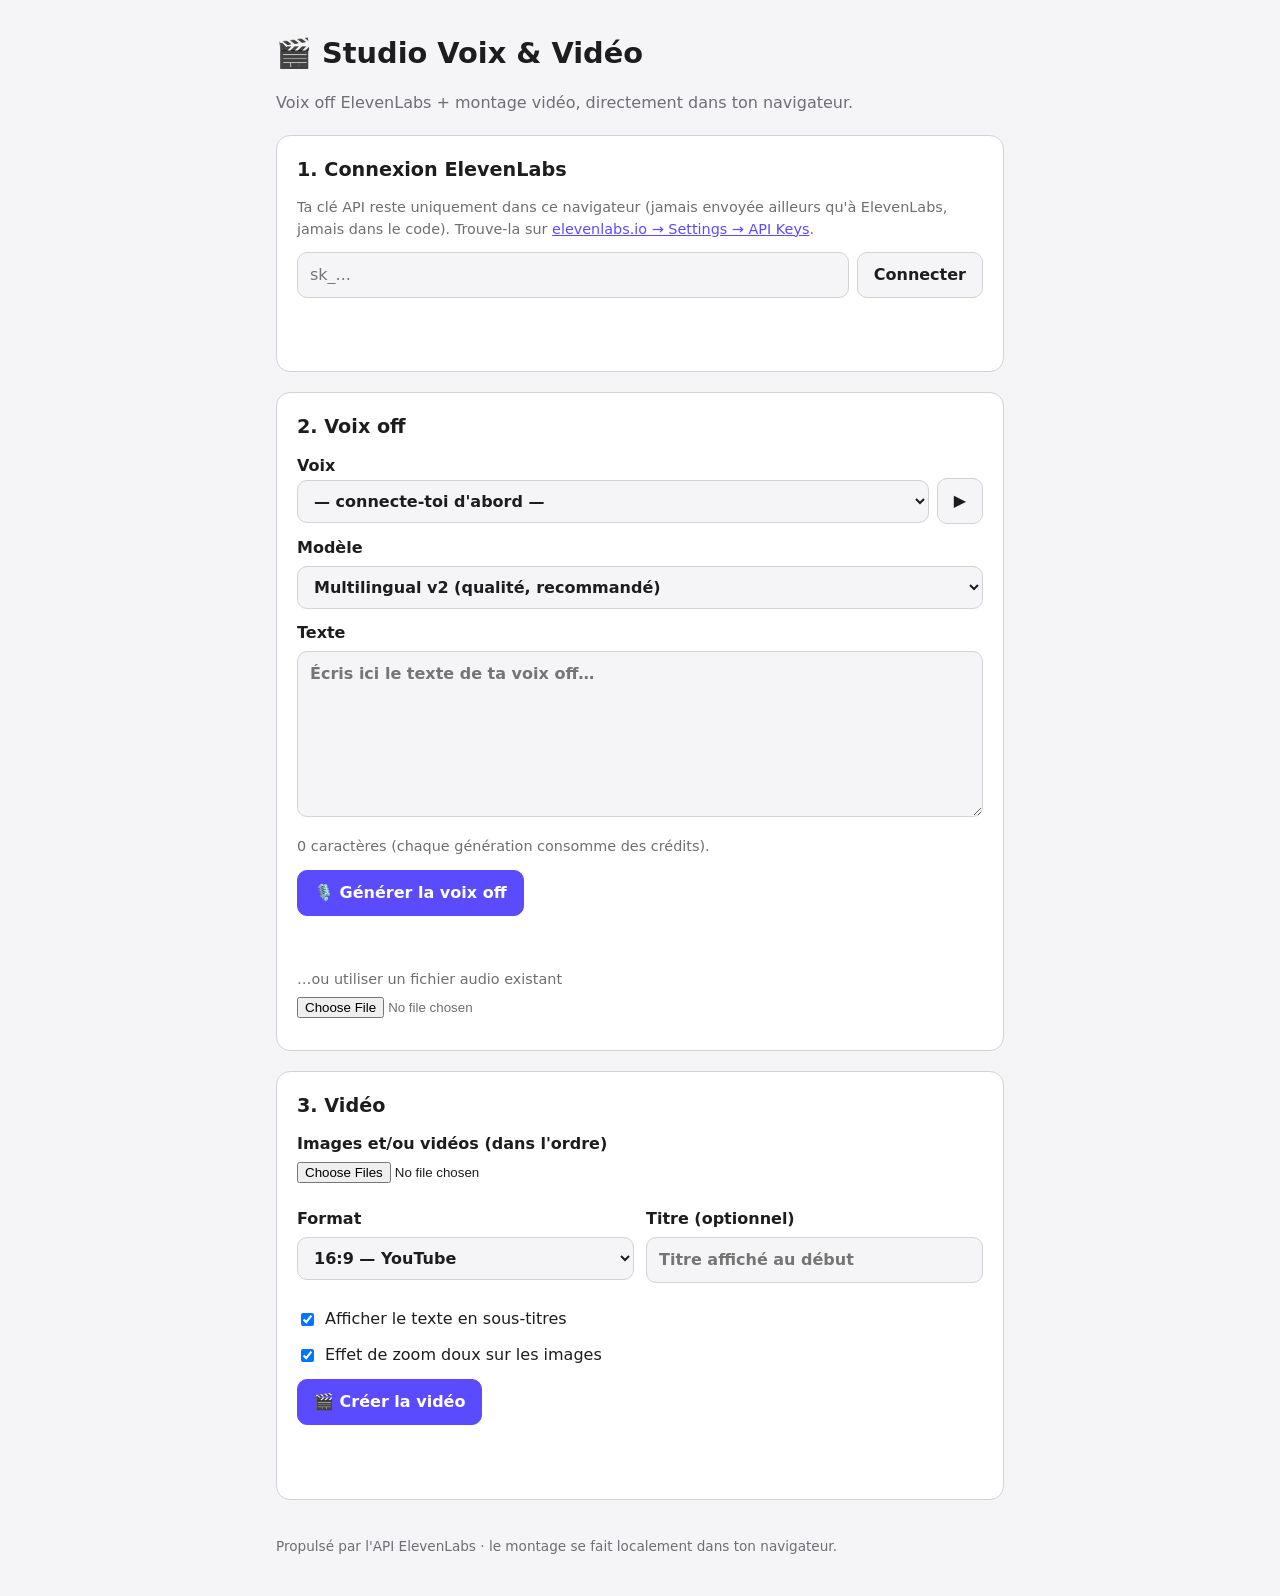
<file: index.html>
<!doctype html>
<html lang="fr">
<head>
  <meta charset="utf-8">
  <meta name="viewport" content="width=device-width, initial-scale=1">
  <title>Studio Voix & Vidéo</title>
  <link rel="stylesheet" href="style.css">
</head>
<body>
  <header>
    <h1>🎬 Studio Voix &amp; Vidéo</h1>
    <p class="sub">Voix off ElevenLabs + montage vidéo, directement dans ton navigateur.</p>
  </header>

  <main>
    <!-- 1. Clé API -->
    <section class="card">
      <h2>1. Connexion ElevenLabs</h2>
      <p class="hint">Ta clé API reste uniquement dans ce navigateur (jamais envoyée ailleurs qu'à ElevenLabs, jamais dans le code).
        Trouve-la sur <a href="https://elevenlabs.io/app/settings/api-keys" target="_blank" rel="noopener">elevenlabs.io → Settings → API Keys</a>.</p>
      <div class="row">
        <input id="apiKey" type="password" placeholder="sk_..." autocomplete="off">
        <button id="saveKey">Connecter</button>
      </div>
      <p id="keyStatus" class="status"></p>
    </section>

    <!-- 2. Voix off -->
    <section class="card">
      <h2>2. Voix off</h2>
      <label>Voix
        <div class="row">
          <select id="voice"><option value="">— connecte-toi d'abord —</option></select>
          <button id="previewVoice" class="ghost" title="Écouter un extrait">▶︎</button>
        </div>
      </label>
      <label>Modèle
        <select id="model">
          <option value="eleven_multilingual_v2">Multilingual v2 (qualité, recommandé)</option>
          <option value="eleven_v3">Eleven v3 (expressif, tags comme [excited])</option>
          <option value="eleven_flash_v2_5">Flash v2.5 (rapide, moins cher)</option>
        </select>
      </label>
      <label>Texte
        <textarea id="text" rows="6" placeholder="Écris ici le texte de ta voix off…"></textarea>
      </label>
      <p class="hint"><span id="charCount">0</span> caractères (chaque génération consomme des crédits).</p>
      <button id="generate" class="primary">🎙️ Générer la voix off</button>
      <p id="ttsStatus" class="status"></p>
      <div id="audioBox" hidden>
        <audio id="audio" controls></audio>
        <a id="downloadAudio" class="btn" download="voix-off.mp3">⬇️ Télécharger le MP3</a>
      </div>
      <label class="small">…ou utiliser un fichier audio existant
        <input id="audioFile" type="file" accept="audio/*">
      </label>
    </section>

    <!-- 3. Vidéo -->
    <section class="card">
      <h2>3. Vidéo</h2>
      <label>Images et/ou vidéos (dans l'ordre)
        <input id="media" type="file" accept="image/*,video/*" multiple>
      </label>
      <div id="thumbs" class="thumbs"></div>
      <div class="grid">
        <label>Format
          <select id="format">
            <option value="1920x1080">16:9 — YouTube</option>
            <option value="1080x1920">9:16 — TikTok / Reels / Shorts</option>
            <option value="1080x1080">1:1 — Carré</option>
          </select>
        </label>
        <label>Titre (optionnel)
          <input id="title" type="text" placeholder="Titre affiché au début">
        </label>
      </div>
      <label class="check"><input id="subs" type="checkbox" checked> Afficher le texte en sous-titres</label>
      <label class="check"><input id="kenburns" type="checkbox" checked> Effet de zoom doux sur les images</label>
      <button id="render" class="primary">🎬 Créer la vidéo</button>
      <p id="renderStatus" class="status"></p>
      <canvas id="canvas" width="1920" height="1080"></canvas>
      <div id="videoBox" hidden>
        <video id="output" controls playsinline></video>
        <a id="downloadVideo" class="btn" download="video">⬇️ Télécharger la vidéo</a>
      </div>
    </section>
  </main>

  <footer>Propulsé par l'API ElevenLabs · le montage se fait localement dans ton navigateur.</footer>
  <script src="app.js"></script>
</body>
</html>
</file>
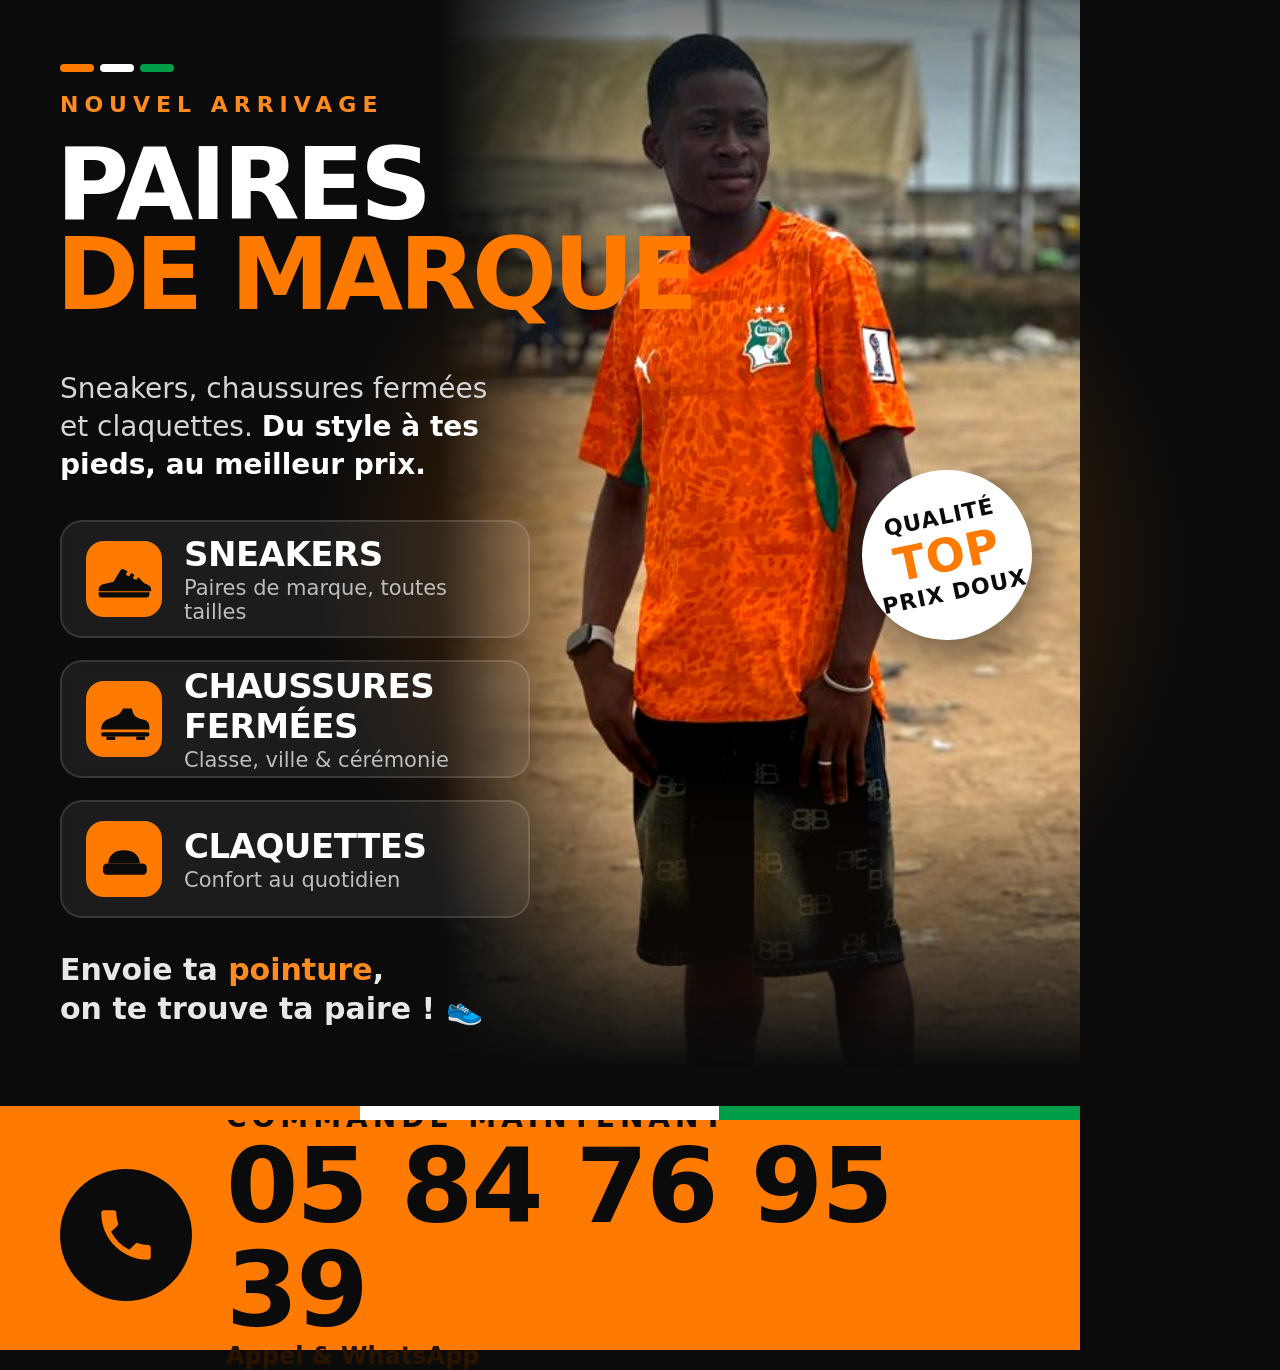
<file: affiche/affiche.html>
<!doctype html><html><head><meta charset="utf-8"><style>
*{margin:0;padding:0;box-sizing:border-box}
body{width:1080px;height:1350px;background:#0b0b0b;font-family:"Inter Display","DejaVu Sans",sans-serif;color:#fff;overflow:hidden;position:relative}
.glow{position:absolute;right:-120px;top:120px;width:900px;height:900px;border-radius:50%;background:radial-gradient(circle,rgba(255,122,0,.55) 0%,rgba(255,122,0,.12) 45%,transparent 70%)}
.photo{position:absolute;right:0;top:0;width:640px;height:1070px;background:url(crop.jpg) center top/cover;
 -webkit-mask-image:linear-gradient(to right,transparent 0%,#000 30%),linear-gradient(to bottom,#000 72%,transparent 100%);
 -webkit-mask-composite:source-in;mask-composite:intersect;filter:contrast(1.08) saturate(1.1)}
.shade{position:absolute;right:0;top:0;width:640px;height:1070px;background:linear-gradient(to bottom,rgba(11,11,11,.55),transparent 22%)}
.flag{position:absolute;left:60px;top:64px;display:flex;gap:6px}
.flag i{width:34px;height:8px;border-radius:4px}
.tag{position:absolute;left:60px;top:92px;font-weight:900;letter-spacing:6px;font-size:22px;color:#ff8a1f}
h1{position:absolute;left:56px;top:140px;font-weight:900;font-size:100px;line-height:.9;letter-spacing:-4px;text-transform:uppercase}
h1 span{color:#ff7a00;display:block}
.sub{position:absolute;left:60px;top:370px;width:430px;font-size:28px;line-height:1.35;color:#d6d6d6;font-weight:500}
.sub b{color:#fff}
.cards{position:absolute;left:60px;top:520px;display:flex;flex-direction:column;gap:22px}
.card{width:470px;height:118px;border-radius:22px;background:rgba(255,255,255,.07);border:2px solid rgba(255,255,255,.12);backdrop-filter:blur(6px);display:flex;align-items:center;gap:22px;padding:0 24px}
.ico{width:76px;height:76px;border-radius:18px;background:#ff7a00;display:grid;place-items:center;flex:none}
.ico svg{width:56px;height:56px;fill:#0b0b0b}
.card h3{font-weight:900;font-size:34px;letter-spacing:-.5px;text-transform:uppercase}
.card p{font-size:21px;color:#bdbdbd;margin-top:2px}
.band{position:absolute;left:0;bottom:0;width:100%;height:230px;background:#ff7a00;display:flex;align-items:center;padding:0 60px;gap:34px}
.band:before{content:"";position:absolute;left:0;top:-14px;width:100%;height:14px;background:linear-gradient(90deg,#ff7a00 0 33.3%,#fff 33.3% 66.6%,#009e49 66.6%)}
.phone{width:132px;height:132px;border-radius:50%;background:#0b0b0b;display:grid;place-items:center;flex:none}
.phone svg{width:66px;height:66px;fill:#ff7a00}
.cta small{display:block;font-weight:900;font-size:28px;letter-spacing:5px;color:#0b0b0b;text-transform:uppercase}
.cta strong{display:block;font-weight:900;font-size:104px;letter-spacing:-2px;color:#0b0b0b;line-height:1}
.cta em{font-style:normal;font-size:24px;font-weight:600;color:#2a1400}
.stamp{position:absolute;right:48px;top:470px;width:170px;height:170px;border-radius:50%;background:#fff;color:#0b0b0b;display:grid;place-items:center;text-align:center;transform:rotate(-12deg);box-shadow:0 18px 40px rgba(0,0,0,.45);font-weight:900;line-height:1}
.stamp div{font-size:22px;letter-spacing:1px}.stamp b{display:block;font-size:46px;color:#ff7a00;margin:4px 0}
.hint{position:absolute;left:60px;top:950px;font-size:30px;line-height:1.3;font-weight:600;color:#e8e8e8}.hint b{color:#ff8a1f}
</style></head><body>
<div class="glow"></div><div class="photo"></div><div class="shade"></div>
<div class="flag"><i style="background:#ff7a00"></i><i style="background:#fff"></i><i style="background:#009e49"></i></div>
<div class="tag">NOUVEL ARRIVAGE</div>
<h1>Paires<span>de marque</span></h1>
<div class="sub">Sneakers, chaussures fermées et claquettes. <b>Du style à tes pieds, au meilleur prix.</b></div>
<div class="stamp"><div>QUALITÉ<b>TOP</b>PRIX DOUX</div></div>
<div class="cards">
 <div class="card"><div class="ico"><svg viewBox="0 0 64 64"><path d="M3 44c0-3 2-5 5-6l12-3 8-13c1-1 2-2 4-1l4 2-2 4 4 2 2-4 4 2-2 4 4 2 2-3c4 3 6 7 10 8l2 1c2 1 3 3 3 5v2H3z"/><path d="M3 47h58v3c0 2-1 3-3 3H6c-2 0-3-1-3-3z"/></svg></div><div><h3>Sneakers</h3><p>Paires de marque, toutes tailles</p></div></div>
 <div class="card"><div class="ico"><svg viewBox="0 0 64 64"><path d="M6 44c0-6 3-10 8-12l10-4c2-1 4-3 5-5l2-3h10l1 4c1 4 5 7 9 8l5 1c3 1 5 4 5 8v3H6z"/><rect x="6" y="47" width="55" height="5" rx="2"/><rect x="12" y="52" width="10" height="4"/><rect x="46" y="52" width="10" height="4"/></svg></div><div><h3>Chaussures fermées</h3><p>Classe, ville &amp; cérémonie</p></div></div>
 <div class="card"><div class="ico"><svg viewBox="0 0 64 64"><path d="M8 42c0-3 2-5 5-5h40c3 0 5 2 5 5v4c0 2-2 4-4 4H12c-2 0-4-2-4-4z"/><path d="M14 37c0-8 6-15 18-15s18 7 18 15z"/></svg></div><div><h3>Claquettes</h3><p>Confort au quotidien</p></div></div>
</div>
<div class="hint">Envoie ta <b>pointure</b>,<br>on te trouve ta paire ! 👟</div>
<div class="band">
 <div class="phone"><svg viewBox="0 0 24 24"><path d="M6.6 10.8a15.1 15.1 0 0 0 6.6 6.6l2.2-2.2c.3-.3.7-.4 1-.2 1.1.4 2.3.6 3.6.6.6 0 1 .4 1 1V20c0 .6-.4 1-1 1A17 17 0 0 1 3 4c0-.6.4-1 1-1h3.5c.6 0 1 .4 1 1 0 1.3.2 2.5.6 3.6.1.3 0 .7-.2 1z"/></svg></div>
 <div class="cta"><small>Commande maintenant</small><strong>05 84 76 95 39</strong><em>Appel &amp; WhatsApp</em></div>
</div>
</body></html>
</file>
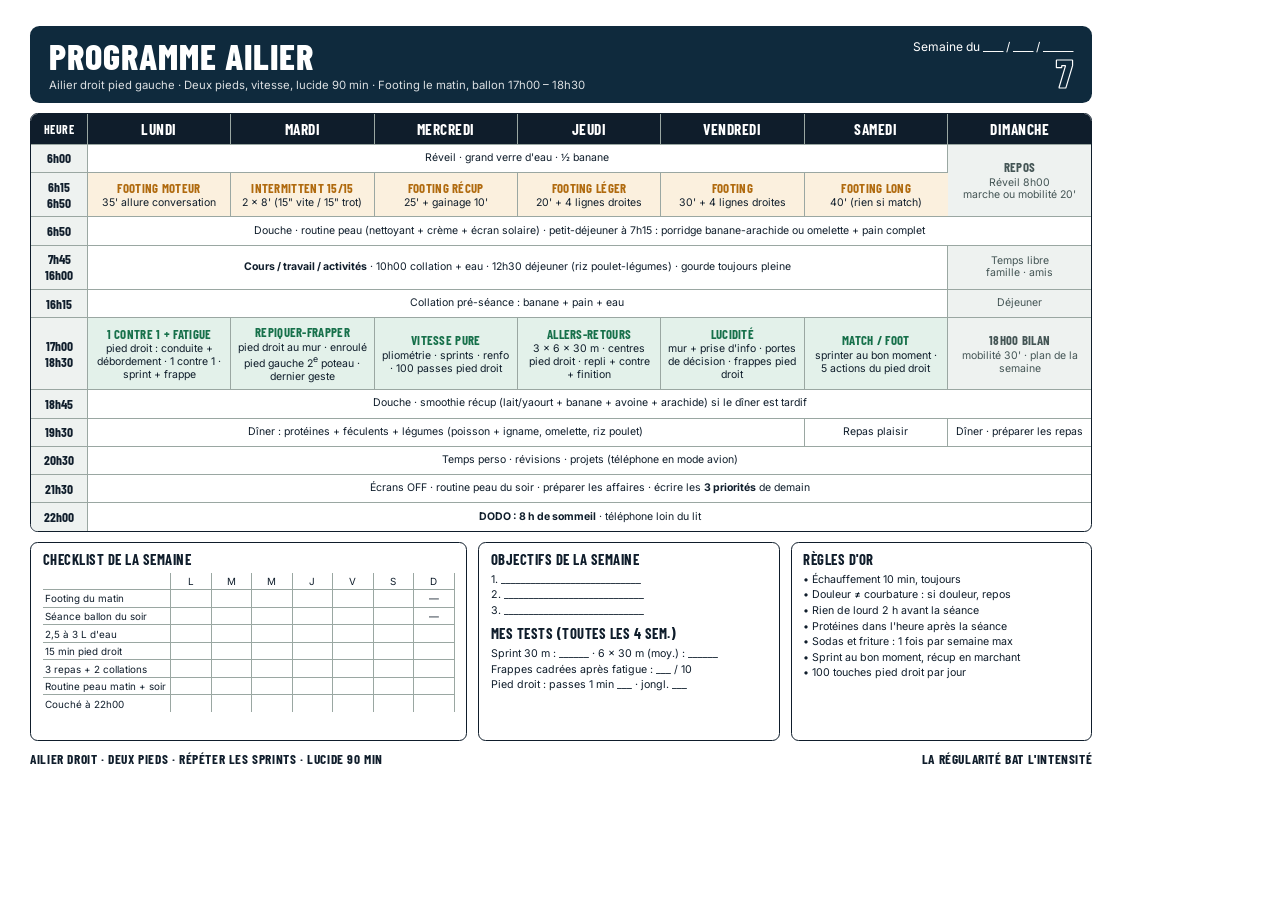
<file: emploi-du-temps/emploi-du-temps.html>
<!doctype html><html lang="fr"><head><meta charset="utf-8"><title>Programme Ailier</title>
<link rel="stylesheet" href="https://fonts.googleapis.com/css2?family=Barlow+Condensed:wght@600;700;800&family=Inter:wght@400;500;600;700&display=swap">
<style>
@page{size:A4 landscape;margin:0}
*{box-sizing:border-box;margin:0;padding:0}
:root{--ink:#0f1d2b;--band:#0f2a3d;--pitch:#16704a;--pitchs:#e3f1ea;--amber:#b06a0e;--ambers:#fbf0de;--line:#9aa7a2;--soft:#eef2f0}
body{width:297mm;height:210mm;padding:7mm 8mm;font-family:Inter,Arial,sans-serif;color:var(--ink);background:#fff;display:flex;flex-direction:column;gap:2.6mm}
.d{font-family:"Barlow Condensed","Arial Narrow",sans-serif;text-transform:uppercase;letter-spacing:.4px}
.top{background:var(--band);color:#fff;border-radius:2.5mm;padding:3mm 5mm;display:flex;justify-content:space-between;align-items:center}
.top h1{font:800 27pt "Barlow Condensed",sans-serif;text-transform:uppercase;letter-spacing:1px;line-height:1}
.top .sub{font-size:8.5pt;opacity:.85;margin-top:1mm}
.top .right{text-align:right;font-size:9pt}
.top .num{font:800 30pt "Barlow Condensed",Arial,sans-serif;-webkit-text-stroke:1.2px #fff;color:transparent;line-height:.9}
table{width:100%;border-collapse:separate;border-spacing:0;table-layout:fixed;border:1.2px solid var(--ink);border-radius:2mm;overflow:hidden}
th,td{border-right:1px solid var(--line);border-bottom:1px solid var(--line);padding:1.5mm 1.6mm;font-size:7.9pt;vertical-align:middle;text-align:center;line-height:1.22}
th:last-child,td:last-child{border-right:0}
tr:last-child td{border-bottom:0}
th{background:var(--ink);color:#fff;font:700 11.5pt "Barlow Condensed",Arial,sans-serif;text-transform:uppercase;letter-spacing:.5px;padding:1.6mm}
td.h{font:700 10pt "Barlow Condensed",Arial,sans-serif;width:15mm;background:var(--soft)}
td.run{background:var(--ambers)}
td.ball{background:var(--pitchs)}
td.rest{background:var(--soft);color:#455}
td b.k{display:block;font:700 9.6pt "Barlow Condensed",Arial,sans-serif;text-transform:uppercase;letter-spacing:.3px;margin-bottom:.4mm}
td.run b.k{color:var(--amber)} td.ball b.k{color:var(--pitch)}
.bottom{display:grid;grid-template-columns:1.45fr 1fr 1fr;gap:3mm;flex:1}
.box{border:1.2px solid var(--ink);border-radius:2mm;padding:2mm 3mm;font-size:8pt}
.box h2{font:700 11pt "Barlow Condensed",Arial,sans-serif;text-transform:uppercase;letter-spacing:.5px;margin-bottom:1.2mm}
.box li{list-style:none;margin:.7mm 0}
.chk{border:0;border-radius:0}
.chk td{font-size:7.4pt;padding:.6mm;border-right:1px solid var(--line);border-bottom:1px solid var(--line)}
.chk td:first-child{text-align:left;width:34mm}
.foot{display:flex;justify-content:space-between;font:700 10pt "Barlow Condensed",Arial,sans-serif;text-transform:uppercase;letter-spacing:.6px}
</style></head><body>
<div class="top"><div><h1>Programme Ailier</h1><div class="sub">Ailier droit pied gauche · Deux pieds, vitesse, lucide 90 min · Footing le matin, ballon 17h00 – 18h30</div></div>
<div class="right">Semaine du ____ / ____ / ______<br><span class="num">7</span></div></div>
<table>
<tr><th style="width:15mm;font-size:9pt">Heure</th><th>Lundi</th><th>Mardi</th><th>Mercredi</th><th>Jeudi</th><th>Vendredi</th><th>Samedi</th><th>Dimanche</th></tr>
<tr><td class="h">6h00</td><td colspan="6">Réveil · grand verre d'eau · ½ banane</td><td class="rest" rowspan="2"><b class="k">Repos</b>Réveil 8h00<br>marche ou mobilité 20'</td></tr>
<tr><td class="h">6h15<br>6h50</td>
<td class="run"><b class="k">Footing moteur</b>35' allure conversation</td>
<td class="run"><b class="k">Intermittent 15/15</b>2 × 8' (15" vite / 15" trot)</td>
<td class="run"><b class="k">Footing récup</b>25' + gainage 10'</td>
<td class="run"><b class="k">Footing léger</b>20' + 4 lignes droites</td>
<td class="run"><b class="k">Footing</b>30' + 4 lignes droites</td>
<td class="run"><b class="k">Footing long</b>40' (rien si match)</td></tr>
<tr><td class="h">6h50</td><td colspan="7">Douche · routine peau (nettoyant + crème + écran solaire) · petit-déjeuner à 7h15 : porridge banane-arachide ou omelette + pain complet</td></tr>
<tr><td class="h">7h45<br>16h00</td><td colspan="6"><b>Cours / travail / activités</b> · 10h00 collation + eau · 12h30 déjeuner (riz poulet-légumes) · gourde toujours pleine</td><td class="rest">Temps libre<br>famille · amis</td></tr>
<tr><td class="h">16h15</td><td colspan="6">Collation pré-séance : banane + pain + eau</td><td class="rest">Déjeuner</td></tr>
<tr><td class="h">17h00<br>18h30</td>
<td class="ball"><b class="k">1 contre 1 + fatigue</b>pied droit : conduite + débordement · 1 contre 1 · sprint + frappe</td>
<td class="ball"><b class="k">Repiquer-frapper</b>pied droit au mur · enroulé pied gauche 2<sup>e</sup> poteau · dernier geste</td>
<td class="ball"><b class="k">Vitesse pure</b>pliométrie · sprints · renfo · 100 passes pied droit</td>
<td class="ball"><b class="k">Allers-retours</b>3 × 6 × 30 m · centres pied droit · repli + contre + finition</td>
<td class="ball"><b class="k">Lucidité</b>mur + prise d'info · portes de décision · frappes pied droit</td>
<td class="ball"><b class="k">Match / foot</b>sprinter au bon moment · 5 actions du pied droit</td>
<td class="rest"><b class="k">18h00 Bilan</b>mobilité 30' · plan de la semaine</td></tr>
<tr><td class="h">18h45</td><td colspan="7">Douche · smoothie récup (lait/yaourt + banane + avoine + arachide) si le dîner est tardif</td></tr>
<tr><td class="h">19h30</td><td colspan="5">Dîner : protéines + féculents + légumes (poisson + igname, omelette, riz poulet)</td><td>Repas plaisir</td><td>Dîner · préparer les repas</td></tr>
<tr><td class="h">20h30</td><td colspan="7">Temps perso · révisions · projets (téléphone en mode avion)</td></tr>
<tr><td class="h">21h30</td><td colspan="7">Écrans OFF · routine peau du soir · préparer les affaires · écrire les <b>3 priorités</b> de demain</td></tr>
<tr><td class="h">22h00</td><td colspan="7"><b>DODO : 8 h de sommeil</b> · téléphone loin du lit</td></tr>
</table>
<div class="bottom">
<div class="box"><h2>Checklist de la semaine</h2>
<table class="chk"><tr><td></td><td>L</td><td>M</td><td>M</td><td>J</td><td>V</td><td>S</td><td>D</td></tr>
<tr><td>Footing du matin</td><td></td><td></td><td></td><td></td><td></td><td></td><td>—</td></tr>
<tr><td>Séance ballon du soir</td><td></td><td></td><td></td><td></td><td></td><td></td><td>—</td></tr>
<tr><td>2,5 à 3 L d'eau</td><td></td><td></td><td></td><td></td><td></td><td></td><td></td></tr>
<tr><td>15 min pied droit</td><td></td><td></td><td></td><td></td><td></td><td></td><td></td></tr>
<tr><td>3 repas + 2 collations</td><td></td><td></td><td></td><td></td><td></td><td></td><td></td></tr>
<tr><td>Routine peau matin + soir</td><td></td><td></td><td></td><td></td><td></td><td></td><td></td></tr>
<tr><td>Couché à 22h00</td><td></td><td></td><td></td><td></td><td></td><td></td><td></td></tr></table></div>
<div class="box"><h2>Objectifs de la semaine</h2><ul><li>1. ____________________________</li><li>2. ____________________________</li><li>3. ____________________________</li></ul>
<h2 style="margin-top:2mm">Mes tests (toutes les 4 sem.)</h2><ul><li>Sprint 30 m : ______ · 6 × 30 m (moy.) : ______</li><li>Frappes cadrées après fatigue : ___ / 10</li><li>Pied droit : passes 1 min ___ · jongl. ___</li></ul></div>
<div class="box"><h2>Règles d'or</h2><ul><li>• Échauffement 10 min, toujours</li><li>• Douleur ≠ courbature : si douleur, repos</li><li>• Rien de lourd 2 h avant la séance</li><li>• Protéines dans l'heure après la séance</li><li>• Sodas et friture : 1 fois par semaine max</li><li>• Sprint au bon moment, récup en marchant</li><li>• 100 touches pied droit par jour</li></ul></div>
</div>
<div class="foot"><span>Ailier droit · deux pieds · répéter les sprints · lucide 90 min</span><span>La régularité bat l'intensité</span></div>
</body></html>
</file>
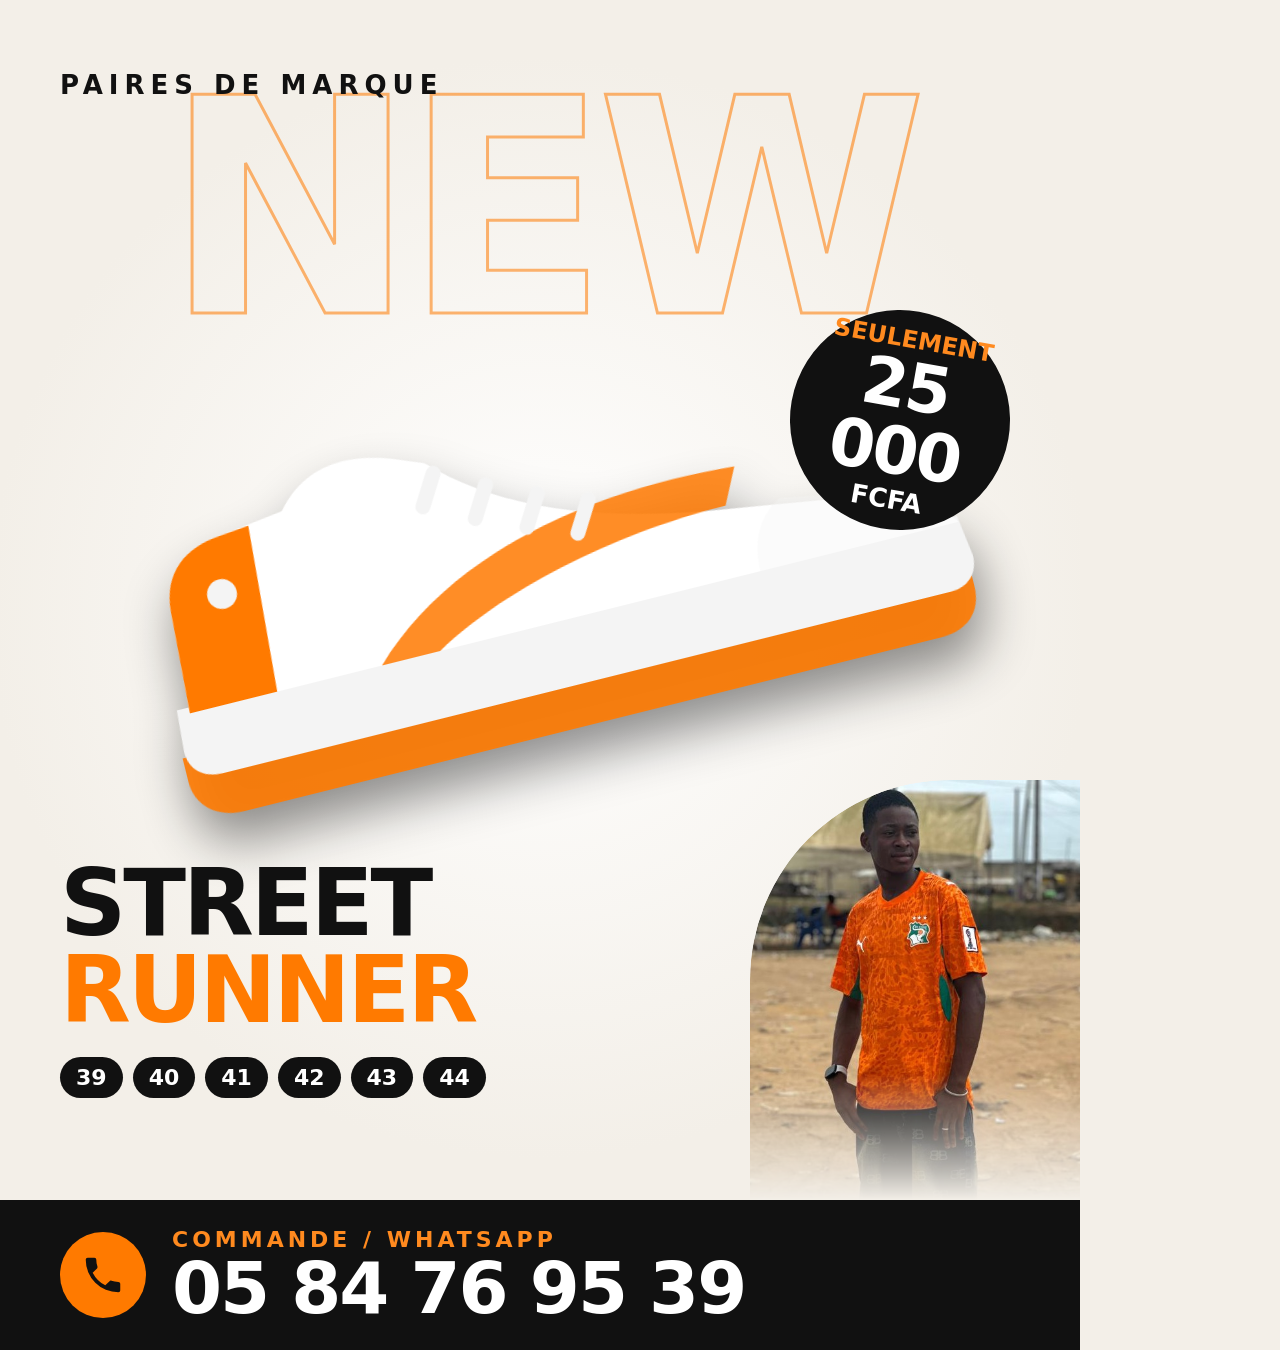
<file: affiche/modeles/modeles.html>
<!doctype html><html><head><meta charset="utf-8"><style>
*{margin:0;padding:0;box-sizing:border-box}
body{font-family:"Inter Display","DejaVu Sans",sans-serif;color:#fff;overflow:hidden;position:relative}
.p{position:absolute;inset:0;overflow:hidden}
.num{font-weight:900;letter-spacing:-2px;line-height:1}
.shadow{filter:drop-shadow(0 30px 25px rgba(0,0,0,.45))}
.chip{display:inline-block;padding:8px 16px;border-radius:999px;font-weight:800;font-size:22px}
</style></head><body><div id="root"></div>
<script>
const PHONE="05 84 76 95 39";
const tel='<svg viewBox="0 0 24 24" width="100%" height="100%"><path fill="currentColor" d="M6.6 10.8a15.1 15.1 0 0 0 6.6 6.6l2.2-2.2c.3-.3.7-.4 1-.2 1.1.4 2.3.6 3.6.6.6 0 1 .4 1 1V20c0 .6-.4 1-1 1A17 17 0 0 1 3 4c0-.6.4-1 1-1h3.5c.6 0 1 .4 1 1 0 1.3.2 2.5.6 3.6.1.3 0 .7-.2 1z"/></svg>';
// chaussures dessinées (à remplacer par les vraies photos)
function sneaker(up,acc,sole="#f4f4f4"){return `<svg viewBox="0 0 300 150" width="100%" height="100%">
<path d="M18 112h270v8c0 9-6 14-15 14H34c-10 0-16-6-16-14z" fill="${acc}" opacity=".9"/>
<path d="M20 96h268l2 14c0 6-4 10-10 10H30c-7 0-11-4-11-10z" fill="${sole}"/>
<path d="M24 98l2-34c1-14 10-20 22-21l22-3c10-12 24-14 40-8l10 4c22 22 52 32 86 38l40 6c26 4 40 14 42 18z" fill="${up}"/>
<path d="M24 98l2-34c1-14 10-20 22-21l10-1-4 56z" fill="${acc}"/>
<path d="M90 98c30-30 80-40 130-36l-6 12c-40 0-80 10-104 24z" fill="${acc}" opacity=".85"/>
<path d="M232 76c26 4 50 12 56 22H220c0-10 4-18 12-22z" fill="${sole}" opacity=".35"/>
<g stroke="${sole}" stroke-width="5" stroke-linecap="round"><path d="M122 40l-6 10M138 48l-6 10M154 55l-6 10M170 61l-6 10"/></g>
<circle cx="44" cy="62" r="5" fill="${sole}"/></svg>`}
function derby(up,sole="#2a1a10"){return `<svg viewBox="0 0 300 150" width="100%" height="100%">
<path d="M22 112h264v6c0 6-4 10-10 10H40c-10 0-18-6-18-16z" fill="${sole}"/>
<rect x="22" y="112" width="44" height="22" rx="4" fill="${sole}"/>
<path d="M26 112l2-40c1-12 8-18 20-18h50c20 6 40 22 70 30l60 10c34 6 54 12 58 18z" fill="${up}"/>
<path d="M98 54c20 6 40 22 70 30l-20 6c-24-6-44-18-58-30z" fill="#000" opacity=".25"/>
<path d="M200 96c30 2 60 8 86 16H196z" fill="#fff" opacity=".12"/>
<g stroke="#ddd" stroke-width="3" stroke-linecap="round"><path d="M112 62l10 8M124 68l10 8M136 74l10 8"/></g></svg>`}
function slide(strap,sole="#111"){return `<svg viewBox="0 0 300 150" width="100%" height="100%">
<path d="M18 104c0-6 4-10 10-10h246c8 0 12 4 12 10v10c0 6-4 10-10 10H28c-6 0-10-4-10-10z" fill="${sole}"/>
<path d="M24 96h256" stroke="#fff" stroke-opacity=".25" stroke-width="3"/>
<path d="M120 96c4-36 26-56 64-56s58 22 64 56z" fill="${strap}"/>
<path d="M148 72h76" stroke="#fff" stroke-width="10" stroke-linecap="round" opacity=".9"/></svg>`}
const S=[sneaker("#ffffff","#ff7a00"),sneaker("#1b1b1b","#e9e9e9","#fff"),sneaker("#f2e6d0","#7a4e2d"),derby("#3b2314"),derby("#111111","#111"),slide("#111","#e9e9e9"),slide("#ff7a00")];
const V=new URLSearchParams(location.search).get("v")||"1";
const R=document.getElementById("root");

// 1) HERO PRODUIT : une paire en vedette, prix, texte géant derrière
if(V=="1"){document.body.style.cssText+="width:1080px;height:1350px;background:#f3efe8";R.innerHTML=`
<div class="p" style="background:radial-gradient(circle at 50% 45%,#fff 0,#f3efe8 60%)">
<div style="position:absolute;top:60px;left:0;width:100%;text-align:center;font-weight:900;font-size:300px;letter-spacing:-12px;color:transparent;-webkit-text-stroke:3px #ff7a00;opacity:.55;line-height:1">NEW</div>
<div style="position:absolute;left:60px;top:70px;color:#111;font-weight:900;font-size:26px;letter-spacing:6px">PAIRES DE MARQUE</div>
<div class="shadow" style="position:absolute;left:90px;top:330px;width:900px;height:450px;transform:rotate(-14deg)">${S[0]}</div>
<div style="position:absolute;right:70px;top:310px;width:220px;height:220px;border-radius:50%;background:#111;display:grid;place-items:center;text-align:center;transform:rotate(10deg)"><div><div style="font-size:24px;font-weight:700;color:#ff8a1f">SEULEMENT</div><div class="num" style="font-size:66px">25 000</div><div style="font-size:26px;font-weight:800">FCFA</div></div></div>
<div style="position:absolute;left:60px;top:860px;color:#111"><div style="font-weight:900;font-size:92px;letter-spacing:-3px;line-height:.95">STREET<br><span style="color:#ff7a00">RUNNER</span></div>
<div style="margin-top:22px;display:flex;gap:10px">${[39,40,41,42,43,44].map(t=>`<span class="chip" style="background:#111;color:#fff">${t}</span>`).join("")}</div></div>
<div style="position:absolute;right:0;bottom:150px;width:330px;height:420px;background:url(crop.jpg) center 8%/cover;-webkit-mask-image:linear-gradient(to bottom,#000 70%,transparent);border-radius:200px 0 0 0"></div>
<div style="position:absolute;left:0;bottom:0;width:100%;height:150px;background:#111;display:flex;align-items:center;gap:26px;padding:0 60px">
<div style="width:86px;height:86px;border-radius:50%;background:#ff7a00;color:#111;padding:20px">${tel}</div>
<div><div style="font-weight:800;font-size:22px;letter-spacing:4px;color:#ff8a1f">COMMANDE / WHATSAPP</div><div class="num" style="font-size:72px">${PHONE}</div></div></div></div>`}

// 2) CATALOGUE GRILLE : 6 paires avec prix (le format le plus vendeur sur WhatsApp)
if(V=="2"){document.body.style.cssText+="width:1080px;height:1350px;background:#0d0d0d";
const items=[[0,"Street Runner","25 000"],[1,"Black Classic","22 000"],[2,"Desert Low","27 000"],[3,"Derby Cuir","30 000"],[4,"Richelieu Noir","32 000"],[6,"Claquette Orange","8 000"]];
R.innerHTML=`<div class="p">
<div style="position:absolute;left:60px;top:50px;width:120px;height:120px;border-radius:50%;background:url(crop.jpg) center 6%/180%;border:5px solid #ff7a00"></div>
<div style="position:absolute;left:205px;top:58px"><div style="font-weight:900;font-size:62px;letter-spacing:-2px;line-height:1">CATALOGUE <span style="color:#ff7a00">DISPO</span></div><div style="font-size:26px;color:#bbb;margin-top:8px">Sneakers · Chaussures fermées · Claquettes</div></div>
<div style="position:absolute;left:60px;top:210px;display:grid;grid-template-columns:repeat(3,300px);gap:20px">
${items.map(([i,n,p])=>`<div style="height:400px;border-radius:26px;background:#1c1c1c;position:relative;overflow:hidden">
<div style="position:absolute;inset:0 0 auto 0;height:250px;background:radial-gradient(circle at 50% 55%,#ffffff,#e9e3da 75%)"></div>
<div class="shadow" style="position:absolute;left:10px;top:60px;width:280px;height:140px;transform:rotate(-8deg)">${S[i]}</div>
<div style="position:absolute;left:22px;bottom:84px;font-weight:800;font-size:28px">${n}</div>
<div style="position:absolute;left:22px;bottom:26px;background:#ff7a00;color:#111;border-radius:12px;padding:6px 14px;font-weight:900;font-size:32px">${p} F</div></div>`).join("")}</div>
<div style="position:absolute;left:60px;bottom:50px;right:60px;height:170px;border-radius:30px;background:#ff7a00;color:#111;display:flex;align-items:center;gap:26px;padding:0 36px">
<div style="width:100px;height:100px;border-radius:50%;background:#111;color:#ff7a00;padding:24px">${tel}</div>
<div><div style="font-weight:900;font-size:24px;letter-spacing:4px">PASSE TA COMMANDE</div><div class="num" style="font-size:84px">${PHONE}</div></div></div></div>`}

// 3) VENDEUR + PAIRES : le vendeur au centre, paires qui "flottent" autour
if(V=="3"){document.body.style.cssText+="width:1080px;height:1350px;background:#ff7a00";R.innerHTML=`
<div class="p" style="background:linear-gradient(160deg,#ff8a1f,#e85d00)">
<div style="position:absolute;top:40px;left:0;width:100%;text-align:center;font-weight:900;font-size:150px;letter-spacing:-6px;line-height:.85;color:#111">LA PAIRE<br><span style="color:#fff">QU'IL TE FAUT</span></div>
<div style="position:absolute;left:250px;top:330px;width:580px;height:800px;background:url(crop.jpg) center top/cover;-webkit-mask-image:linear-gradient(to bottom,#000 75%,transparent);border-radius:300px 300px 0 0;border:0"></div>
<div class="shadow" style="position:absolute;left:-30px;top:400px;width:380px;height:190px;transform:rotate(-18deg)">${S[1]}</div>
<div class="shadow" style="position:absolute;right:-30px;top:470px;width:380px;height:190px;transform:rotate(16deg) scaleX(-1)">${S[2]}</div>
<div class="shadow" style="position:absolute;left:10px;top:760px;width:330px;height:165px;transform:rotate(10deg)">${S[3]}</div>
<div class="shadow" style="position:absolute;right:10px;top:800px;width:300px;height:150px;transform:rotate(-10deg)">${S[5]}</div>
<div style="position:absolute;left:0;bottom:0;width:100%;height:220px;background:#111;text-align:center;padding-top:30px">
<div style="font-weight:800;font-size:26px;letter-spacing:6px;color:#ff8a1f">SNEAKERS · FERMÉES · CLAQUETTES</div>
<div class="num" style="font-size:110px;margin-top:10px">${PHONE}</div></div></div>`}

// 4) STATUT WHATSAPP / STORY 9:16 : une paire, "DISPONIBLE", pointures
if(V=="4"){document.body.style.cssText+="width:1080px;height:1920px;background:#111";R.innerHTML=`
<div class="p">
<div style="position:absolute;inset:0 0 auto 0;height:1100px;background:#f3efe8"></div>
<div style="position:absolute;left:60px;top:90px;color:#111;font-weight:900;font-size:34px;letter-spacing:8px">ARRIVAGE DU JOUR</div>
<div style="position:absolute;left:50px;top:150px;color:#111;font-weight:900;font-size:170px;letter-spacing:-7px;line-height:.85">BLACK<br><span style="color:#ff7a00">CLASSIC</span></div>
<div class="shadow" style="position:absolute;left:40px;top:520px;width:1000px;height:500px;transform:rotate(-12deg)">${S[1]}</div>
<div style="position:absolute;right:60px;top:180px;transform:rotate(8deg);border:6px solid #1a9e49;color:#1a9e49;font-weight:900;font-size:46px;padding:10px 22px;border-radius:14px;background:#fff">DISPONIBLE</div>
<div style="position:absolute;left:60px;top:1150px"><div style="font-size:30px;color:#aaa;font-weight:700;letter-spacing:4px">POINTURES</div>
<div style="margin-top:16px;display:flex;gap:14px">${[40,41,42,43,44,45].map(t=>`<span class="chip" style="font-size:34px;padding:12px 22px;border:3px solid #ff7a00">${t}</span>`).join("")}</div>
<div style="margin-top:46px;font-size:30px;color:#aaa;font-weight:700;letter-spacing:4px">PRIX</div><div class="num" style="font-size:150px;color:#ff7a00">22 000 F</div></div>
<div style="position:absolute;left:60px;right:60px;bottom:90px;height:220px;border-radius:40px;background:#ff7a00;color:#111;display:flex;align-items:center;gap:30px;padding:0 40px">
<div style="width:120px;height:120px;border-radius:50%;background:#111;color:#ff7a00;padding:28px">${tel}</div>
<div><div style="font-weight:900;font-size:28px;letter-spacing:4px">ÉCRIS-MOI</div><div class="num" style="font-size:96px">${PHONE}</div></div></div></div>`}
</script></body></html>
</file>
<file: style.css>
:root {
  --bg: #f5f5f7; --card: #ffffff; --text: #1d1d1f; --muted: #6e6e73;
  --border: #d2d2d7; --accent: #5b4bff; --accent-text: #ffffff; --ok: #1a7f37; --err: #c62828;
}
@media (prefers-color-scheme: dark) {
  :root { --bg: #0f0f12; --card: #1b1b20; --text: #f2f2f5; --muted: #a1a1aa;
    --border: #33333b; --accent: #8a7dff; --ok: #4ade80; --err: #f87171; }
}
* { box-sizing: border-box; }
body { margin: 0; background: var(--bg); color: var(--text);
  font: 16px/1.5 system-ui, -apple-system, "Segoe UI", Roboto, sans-serif; }
header, main, footer { max-width: 760px; margin: 0 auto; padding: 0 16px; }
header { padding-top: 32px; }
h1 { margin: 0 0 4px; font-size: 1.8rem; }
h2 { margin: 0 0 12px; font-size: 1.2rem; }
.sub, .hint, footer { color: var(--muted); }
.hint { font-size: .9rem; margin: 4px 0 12px; }
a { color: var(--accent); }
.card { background: var(--card); border: 1px solid var(--border); border-radius: 14px;
  padding: 20px; margin: 20px 0; }
label { display: block; margin: 12px 0; font-weight: 600; }
label.small { font-weight: 400; font-size: .9rem; color: var(--muted); }
label.check { font-weight: 400; display: flex; gap: 8px; align-items: center; }
input[type=text], input[type=password], select, textarea {
  width: 100%; margin-top: 6px; padding: 10px 12px; border-radius: 10px;
  border: 1px solid var(--border); background: var(--bg); color: var(--text); font: inherit; }
input[type=file] { display: block; margin-top: 6px; max-width: 100%; }
textarea { resize: vertical; }
.row { display: flex; gap: 8px; align-items: center; }
.row input, .row select { margin-top: 0; flex: 1; min-width: 0; }
.row label { margin: 0; }
.grid { display: grid; grid-template-columns: 1fr 1fr; gap: 12px; }
@media (max-width: 560px) { .grid { grid-template-columns: 1fr; } }
button, .btn { display: inline-block; padding: 10px 16px; border-radius: 10px; border: 1px solid var(--border);
  background: var(--bg); color: var(--text); font: inherit; font-weight: 600; cursor: pointer; text-decoration: none; }
button.primary { background: var(--accent); color: var(--accent-text); border-color: var(--accent); }
button:disabled { opacity: .5; cursor: progress; }
.status { min-height: 1.5em; font-size: .95rem; }
.status.ok { color: var(--ok); } .status.err { color: var(--err); }
audio, video { width: 100%; margin: 8px 0; border-radius: 10px; }
canvas { width: 100%; height: auto; background: #000; border-radius: 10px; margin-top: 8px; display: none; }
canvas.active { display: block; }
.thumbs { display: flex; flex-wrap: wrap; gap: 8px; }
.thumbs img, .thumbs video { width: 72px; height: 72px; object-fit: cover; border-radius: 8px; border: 1px solid var(--border); }
footer { padding: 16px 16px 40px; font-size: .85rem; }
</file>
